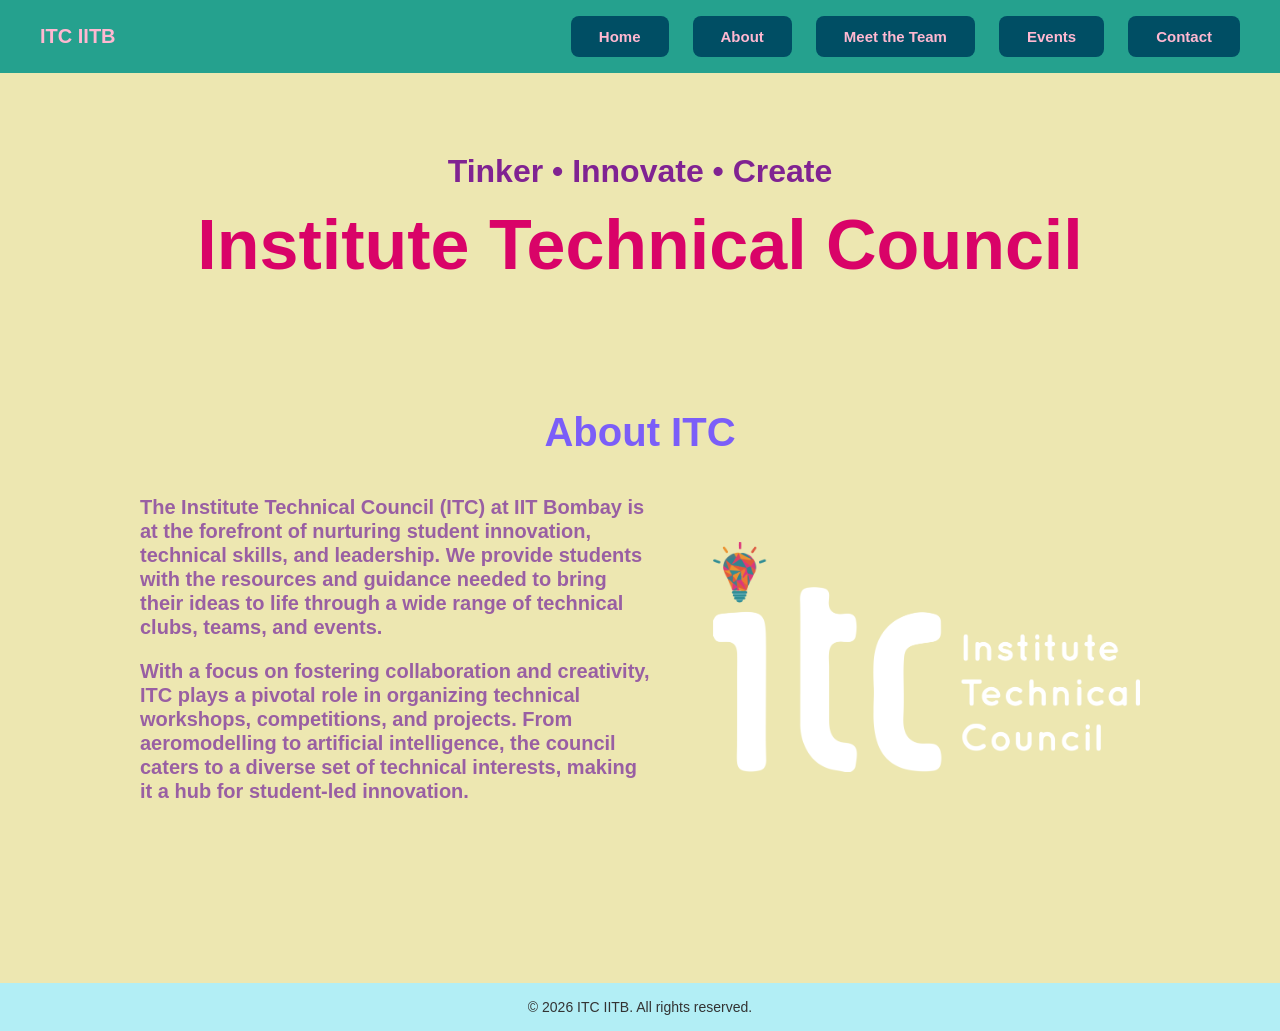
<file: index.html>
<!DOCTYPE html>
<html lang="en">
<head>
    <meta charset="UTF-8">
    <meta name="viewport" content="width=device-width, initial-scale=1.0">
    <title>ITC IITB</title>
    <link rel="stylesheet" href="css/style.css">
</head>

<body>
    <nav>
  <span>ITC IITB</span>

  <a class="btn" href="index.html">Home</a>
  <a class="btn" href="about.html">About</a>
  <a class="btn" href="team.html">Meet the Team</a>
  <a class="btn" href="events.html">Events</a>
  <a class="btn" href="contact.html">Contact</a>
</nav>
  <section id="home">
  <h2 class="tagline">Tinker • Innovate • Create</h2>
  <h1>Institute Technical Council</h1>
  <p></p> 
  <section id="about">
    <h2>About ITC</h2>
  <div class="about-content">

    <div class="about-text">
      <p>The Institute Technical Council (ITC) at IIT Bombay is at the
      forefront of nurturing student innovation, technical skills, and
      leadership. We provide students with the resources and guidance
      needed to bring their ideas to life through a wide range of
      technical clubs, teams, and events.</p>

      <p>With a focus on fostering collaboration and creativity, ITC plays a
      pivotal role in organizing technical workshops, competitions, and
      projects. From aeromodelling to artificial intelligence, the council
      caters to a diverse set of technical interests, making it a hub for
      student-led innovation.</p>
    </div>

    <div class="about-image">
      <img src="images/ITClogoWhite.png" alt="ITC IITB">
    </div>

  </div>
</section>

  </section>
</body>
</html>


<footer>
  <p>&copy; 2026 ITC IITB. All rights reserved.</p>
</footer>
</file>
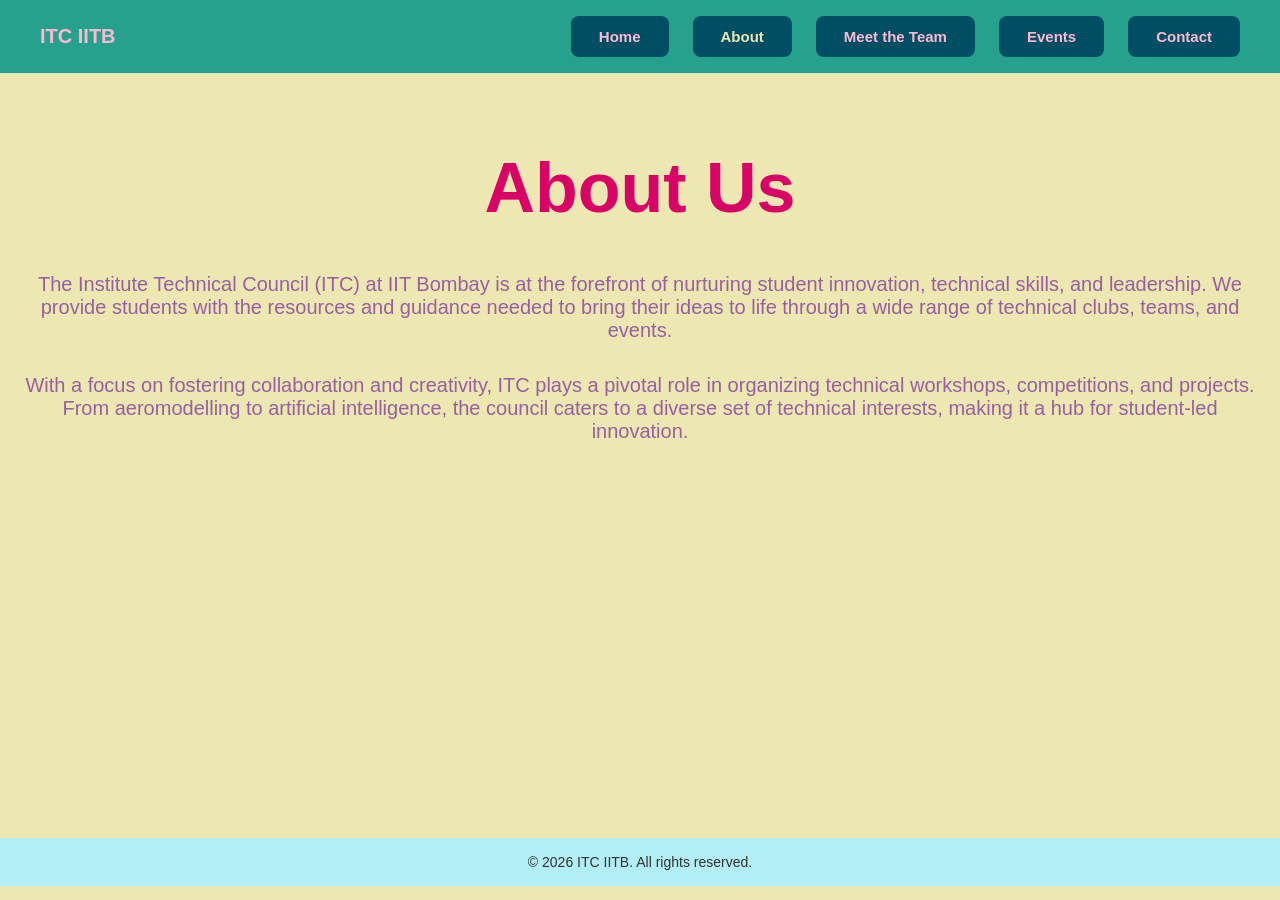
<file: about.html>
<!DOCTYPE html>
<html>
<head>
  <title>About — ITC IITB</title>
  <link rel="stylesheet" href="css/style.css">
</head>
<body>

  <nav>
    <span>ITC IITB</span>
    <a class="btn" href="index.html">Home</a>
    <a class="btn" href="about.html">About</a>
    <a class="btn" href="team.html">Meet the Team</a>
    <a class="btn" href="events.html">Events</a>
    <a class="btn" href="contact.html">Contact</a>
  </nav>

  <section id = "home">
    <h1>About Us</h1>
    <p>The Institute Technical Council (ITC) at IIT Bombay is at the forefront of nurturing student innovation, technical skills, and leadership. We provide students with the resources and guidance needed to bring their ideas to life through a wide range of technical clubs, teams, and events.</p>
    <p>With a focus on fostering collaboration and creativity, ITC plays a pivotal role in organizing technical workshops, competitions, and projects. From aeromodelling to artificial intelligence, the council caters to a diverse set of technical interests, making it a hub for student-led innovation.</p>
  </section>

  <script src="js/main.js"></script>
</body>
</html>

<footer>
  <p>&copy; 2026 ITC IITB. All rights reserved.</p>
</footer>
</file>
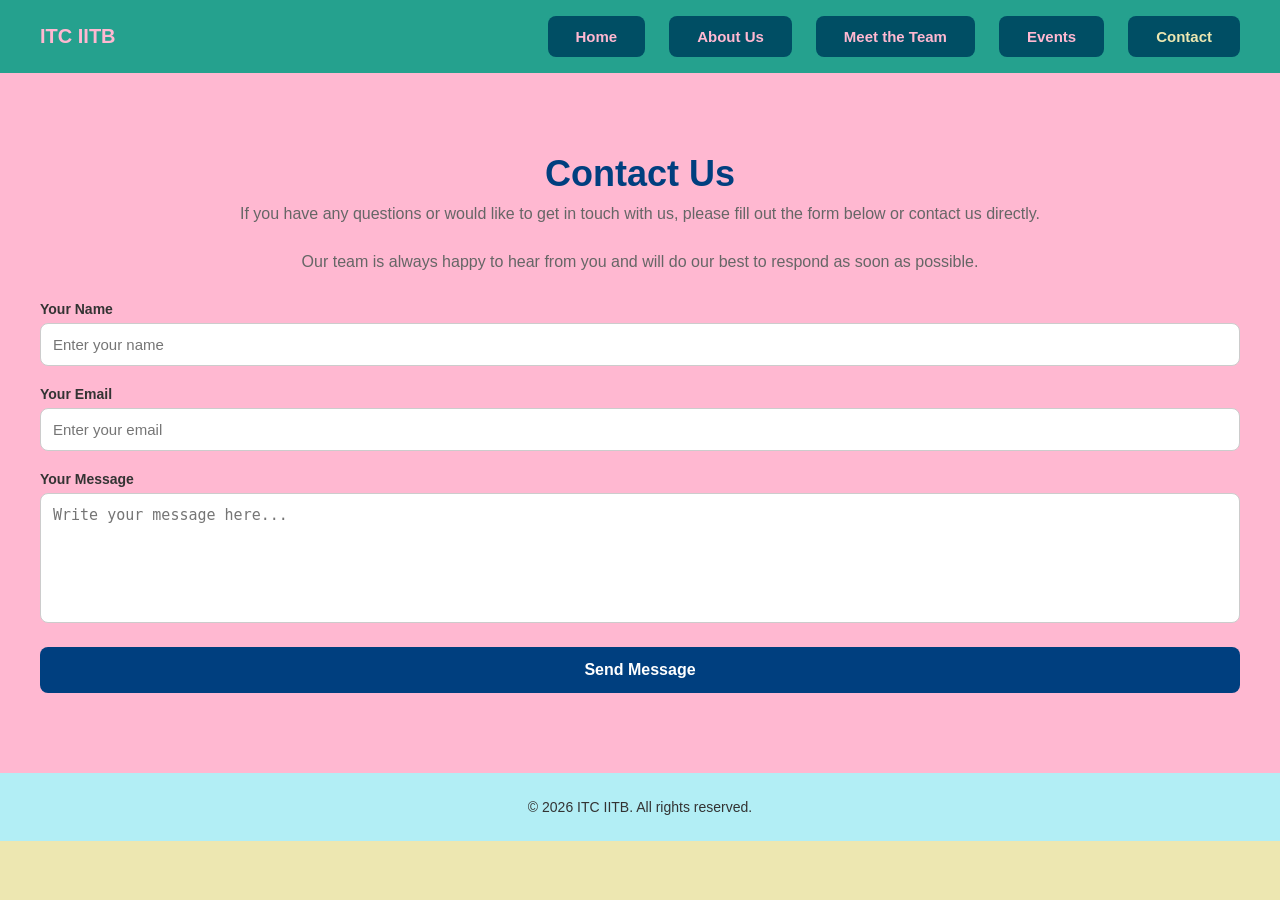
<file: contact.html>
<!DOCTYPE html>
<html>
<head>
  <title>Contact Us — ITC IITB</title>
  <link rel="stylesheet" href="css/style.css">
</head>
<body>

  <nav>
    <span>ITC IITB</span>
    <a class="btn" href="index.html">Home</a>
    <a class="btn" href="about.html">About Us</a>
    <a class="btn" href="team.html">Meet the Team</a>
    <a class="btn" href="events.html">Events</a>
    <a class="btn" href="contact.html">Contact</a>
  </nav>

    <section id="contact">
    <h2>Contact Us</h2>
    <p>If you have any questions or would like to get in touch with us, please fill out the form below or contact us directly.</p>
    <p>Our team is always happy to hear from you and will do our best to respond as soon as possible.</p>

  <form action="https://formspree.io/f/mdapwzlz" method="POST">

  <div class="form-group">
    <label>Your Name</label>
    <input type="text" name="name" placeholder="Enter your name" required>
  </div>

  <div class="form-group">
    <label>Your Email</label>
    <input type="email" name="email" placeholder="Enter your email" required>
  </div>

  <div class="form-group">
    <label>Your Message</label>
    <textarea name="message" placeholder="Write your message here..."></textarea>
  </div>

  <button type="submit">Send Message</button>

  </form>
    </section>
  <script src="js/main.js"></script>
</body>
</html>

<footer>
  <p style="text-align: center;padding: 10px;">&copy; 2026 ITC IITB. All rights reserved.</p>
</footer>
</file>
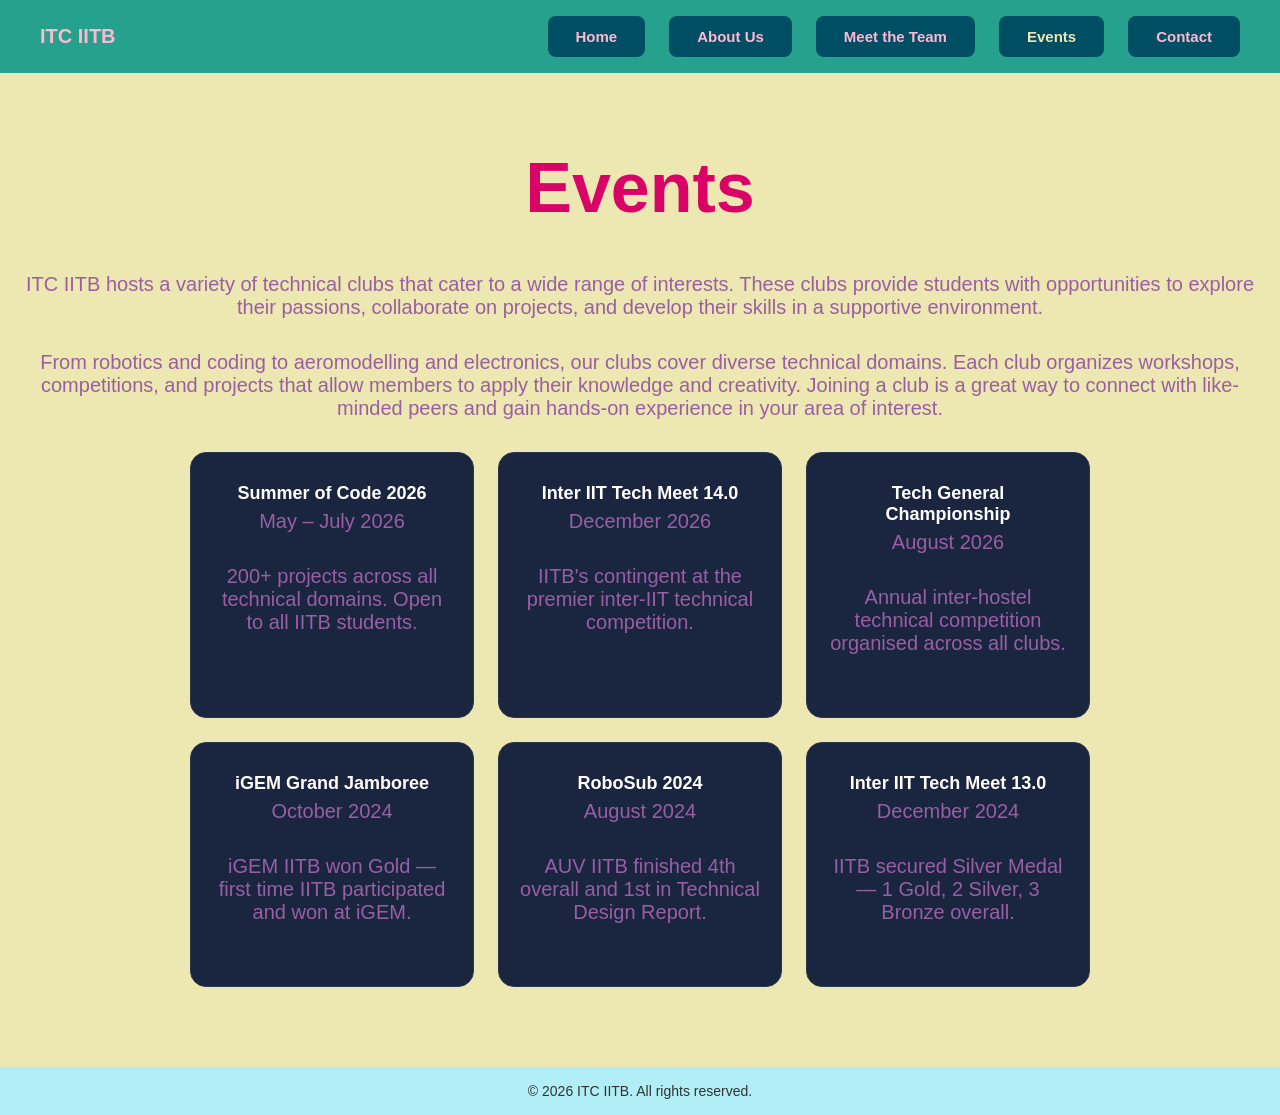
<file: events.html>
<!DOCTYPE html>
<html>
<head>
  <title>Events — ITC IITB</title>
  <link rel="stylesheet" href="css/style.css">
</head>
<body>

  <nav>
    <span>ITC IITB</span>
    <a class="btn" href="index.html">Home</a>
    <a class="btn" href="about.html">About Us</a>
    <a class="btn" href="team.html">Meet the Team</a>
    <a class="btn" href="events.html">Events</a>
    <a class="btn" href="contact.html">Contact</a>
  </nav>

    <section id="home">
        <h1>Events</h1>
        <p>ITC IITB hosts a variety of technical clubs that cater to a wide range of interests. These clubs provide students with opportunities to explore their passions, collaborate on projects, and develop their skills in a supportive environment.</p>
        <p>From robotics and coding to aeromodelling and electronics, our clubs cover diverse technical domains. Each club organizes workshops, competitions, and projects that allow members to apply their knowledge and creativity. Joining a club is a great way to connect with like-minded peers and gain hands-on experience in your area of interest.</p>
      <div class="team-grid">

    <div class="team-card">
      <h3>Summer of Code 2026</h3>
      <p class="event-date">May – July 2026</p>
      <p>200+ projects across all technical domains. Open to all IITB students.</p>
    </div>

    <div class="team-card">
      <h3>Inter IIT Tech Meet 14.0</h3>
      <p class="event-date">December 2026</p>
      <p>IITB's contingent at the premier inter-IIT technical competition.</p>
    </div>

    <div class="team-card">
      <h3>Tech General Championship</h3>
      <p class="event-date">August 2026</p>
      <p>Annual inter-hostel technical competition organised across all clubs.</p>
    </div>

    <div class="team-card">
      <h3>iGEM Grand Jamboree</h3>
      <p class="event-date">October 2024</p>
      <p>iGEM IITB won Gold — first time IITB participated and won at iGEM.</p>
    </div>

    <div class="team-card">
      <h3>RoboSub 2024</h3>
      <p class="event-date">August 2024</p>
      <p>AUV IITB finished 4th overall and 1st in Technical Design Report.</p>
    </div>

    <div class="team-card">
      <h3>Inter IIT Tech Meet 13.0</h3>
      <p class="event-date">December 2024</p>
      <p>IITB secured Silver Medal — 1 Gold, 2 Silver, 3 Bronze overall.</p>
    </div>

  </div>
      </section>


  <script src="js/main.js"></script>
</body>
</html>

<footer>
  <p>&copy; 2026 ITC IITB. All rights reserved.</p>
</footer>
</file>
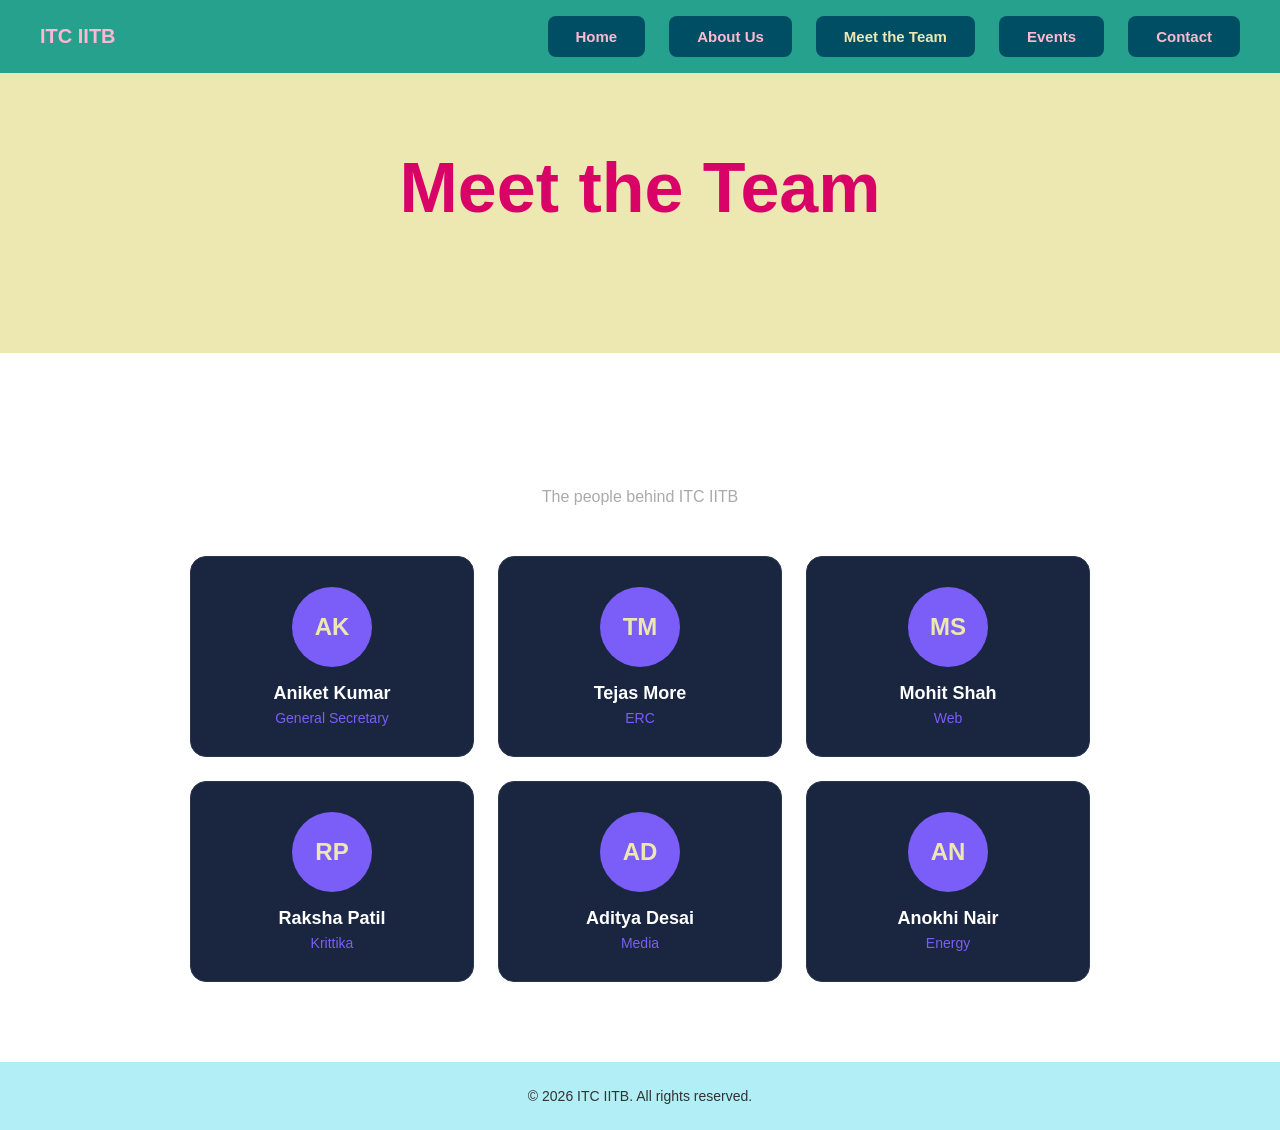
<file: team.html>
<!DOCTYPE html>
<html>
<head>
  <title>Meet the Team — ITC IITB</title>
  <link rel="stylesheet" href="css/style.css">
</head>
<body>

  <nav>
    <span>ITC IITB</span>
    <a class="btn" href="index.html">Home</a>
    <a class="btn" href="about.html">About Us</a>
    <a class="btn" href="team.html">Meet the Team</a>
    <a class="btn" href="events.html">Events</a>
    <a class="btn" href="contact.html">Contact</a>
  </nav>

    <section id="homel">
        <h1>Meet the Team</h1>
    </section>

    <section id="team">
  <h2>Meet the Team</h2>

  <p class="team-subtitle" ;">The people behind ITC IITB</p>

  <div class="team-grid">

    <div class="team-card">
      <div class="avatar">AK</div>
      <h3>Aniket Kumar</h3>
      <p>General Secretary</p>
    </div>

    <div class="team-card">
      <div class="avatar">TM</div>
      <h3>Tejas More</h3>
      <p>ERC</p>
    </div>

    <div class="team-card">
      <div class="avatar">MS</div>
      <h3>Mohit Shah</h3>
      <p>Web</p>
    </div>

    <div class="team-card">
      <div class="avatar">RP</div>
      <h3>Raksha Patil</h3>
      <p>Krittika</p>
    </div>

    <div class="team-card">
      <div class="avatar">AD</div>
      <h3>Aditya Desai</h3>
      <p>Media</p>
    </div>

    <div class="team-card">
      <div class="avatar">AN</div>
      <h3>Anokhi Nair</h3>
      <p>Energy</p>
    </div>

  </div>
</section>

  <script src="js/main.js"></script>
</body>
</html>

<footer>
  <p style="text-align: center;padding: 10px;">&copy; 2026 ITC IITB. All rights reserved.</p>
</footer>
</file>
<file: css/style.css>
* {
    margin: 0;
    padding: 0;
    box-sizing: border-box;
  }

  
  body {
    font-family: Arial, sans-serif;
    background: #EDE7B1;
    color: #222;
  }


  nav {
    background: #25A18E;
    padding: 16px 40px;
    display: flex;
    gap: 24px;
    align-items: center;
  }
  nav span {
    color: #FFB8D1;
    font-weight: bold;
    font-size: 20px;
    margin-right: auto; 
  }



  section {
    padding: 60px 80px;
  }
  section h2 {
    font-size: 32px;
    margin-bottom: 20px;
    color: #802392;
  }

  /* Home hero section */
  #home {
    background: #0a1628;      
    color: white;
    text-align: center;       
    padding: 80px 20px;       
    min-height: 85vh;

  }


  #home p.tagline {
    color: #7eb3ff;
    font-size: 18px;
    letter-spacing: 4px;        
    margin-bottom: 20px;
  }

  #home h1 {
    color: #D90368;
    font-size: 70px;             
    font-weight: 800;           
    line-height: 1;              
    margin-bottom: 50px;
  }

  #home p {
    color: #995FA3;
    font-size: 20px;
    font-weight: 500;
    margin-bottom: 32px;
  }

  .btn {
    background: #004E64;
    color: #FFB8D1;
    padding: 12px 28px;
    border-radius: 8px;
    text-decoration: none;
    font-weight: bold;
    font-size: 15px;
  }
  #homel {
    background: #EDE7B1;      
    color: white;
    text-align: center;       
    padding: 80px 20px;       
    min-height: 30vh;
  }
  #homel h1 {
    color: #D90368;
    font-size: 70px;             
    font-weight: 800;           
    line-height: 1;
    margin-bottom: 50px;
  }
  
  #team {
  padding: 80px 60px;
  background: #0e1628;
  text-align: center;
  color: white;
}

#team h2 {
  font-size: 40px;
  color: white;
  margin-bottom: 10px;
}

.team-subtitle {
  color: #aaa;
  margin-bottom: 50px;
}

.team-grid {
  display: grid;
  grid-template-columns: repeat(3, 1fr);
  gap: 24px;
  max-width: 900px;
  margin: 0 auto;
}

.team-card {
  background: #1a2540;
  border: 1px solid #2a3550;
  border-radius: 16px;
  padding: 30px 20px;
  transition: transform 0.2s;
}

.team-card:hover {
  transform: translateY(-6px);
}


.avatar {
  width: 80px;
  height: 80px;
  border-radius: 50%;
  background: #7b5ef8;
  color: #EDE7B1;
  font-size: 24px;
  font-weight: bold;
  display: flex;
  align-items: center;
  justify-content: center;
  margin: 0 auto 16px;
}

.team-card h3 {
  font-size: 18px;
  color: white;
  margin-bottom: 6px;
}

.team-card p {
  font-size: 14px;
  color: #7b5ef8;
}

  #about {
  padding: 80px 120px;
  background: #EDE7B1;        
  color: white;
}

#about h2 {
  text-align: center;        
  font-size: 40px;
  color: #7b5ef8;
  margin-bottom: 40px;
}

.about-content {
  display: flex;             
  gap: 60px;                  
  align-items: center;       
  margin-top: 40px;
}

.about-text {
  flex: 1.2;          
}


.about-image {
  flex: 1;
}

.about-image img {
  width: 100%;                
  border-radius: 16px;        
  object-fit: cover;          
}
#about p {
  text-align: left;           
  max-width: 550px;           
  line-height: 1.2;         
  color: #995FA3;
  font-weight: 700;
  margin-bottom: 20px;
}

#contact {
  padding: 80px 40px;
  text-align: center;
  background: #f0f4ff;
}

#contact h2 {
  font-size: 36px;
  color: #003f7f;
  margin-bottom: 10px;
}

#contact p {
  color: #666;
  margin-bottom: 30px;
}

.form-box {
  background: white;
  border: 1px solid #e0e0e0;
  border-radius: 16px;
  padding: 40px;
  max-width: 500px;      
  margin: 0 auto;        
}

.form-group {
  margin-bottom: 20px;
  text-align: left;         
}

.form-group label {
  display: block;         
  font-size: 14px;
  font-weight: bold;
  color: #333;
  margin-bottom: 6px;
}

.form-group input,
.form-group textarea {
  width: 100%;            
  padding: 12px;
  font-size: 15px;
  border: 1px solid #ccc;
  border-radius: 8px;
  outline: none;          
}

.form-group input:focus,
.form-group textarea:focus {
  border-color: #003f7f;
}

.form-group textarea {
  height: 130px;
  resize: none;          
}

button {
  width: 100%;
  padding: 14px;
  background: #003f7f;
  color: white;
  font-size: 16px;
  font-weight: bold;
  border: none;
  border-radius: 8px;
  cursor: pointer;
}

button:hover {
  background: #1565c0;    
}

  #home   { background: #EDE7B1; }
  #events { background: #f0f4ff; }
  #team   { background: white; }
  #contact{ background: #FFB8D1; }

footer {
  background: #b2eef5;
  text-align: center;
  padding: 16px;       
  font-size: 14px;
  color: #333;
}
</file>
